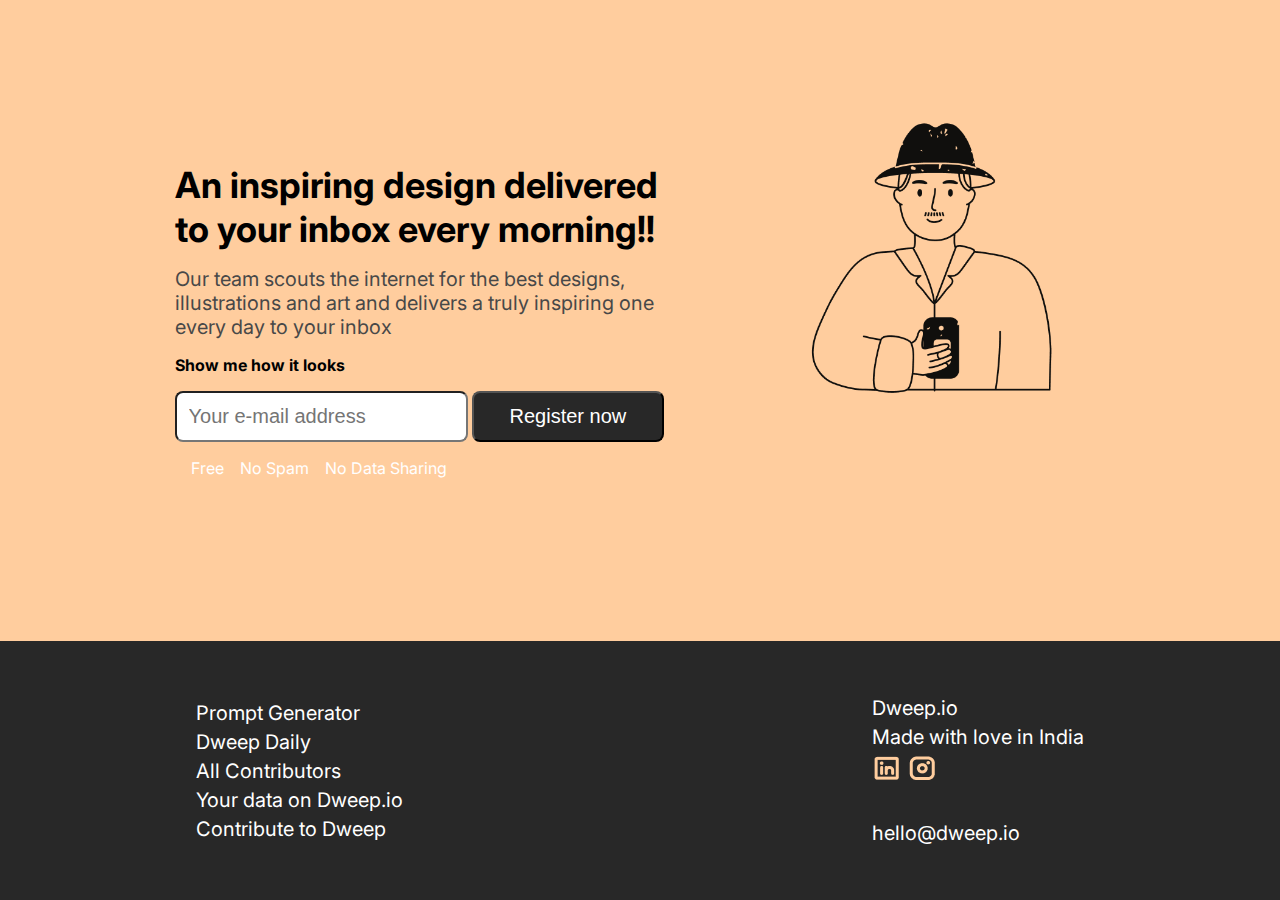
<file: index.html>
<!DOCTYPE html>
<html lang="en">
  <head>
    <meta charset="UTF-8" />
    <meta http-equiv="X-UA-Compatible" content="IE=edge" />
    <meta name="viewport" content="width=device-width, initial-scale=1.0" />
    <link rel="preconnect" href="https://fonts.googleapis.com" />
    <link rel="preconnect" href="https://fonts.gstatic.com" crossorigin />
    <link
      href="https://fonts.googleapis.com/css2?family=Inter:wght@300;400;600;700&display=swap"
      rel="stylesheet"
    />
    <link rel="stylesheet" href="style.css" />
    <title>Dweep.io By Ragini</title>
  </head>
  <body>
    <div class="container">
      <main>
        <section class="left-section">
          <h1 class="title">
            An inspiring design delivered to your inbox every morning!!
          </h1>
          <p class="description">
            Our team scouts the internet for the best designs, illustrations and
            art and delivers a truly inspiring one every day to your inbox
          </p>
          <strong class="help-text">Show me how it looks</strong>
          <form action="./thank-you.html">
            <input
              class="email-input"
              type="email"
              placeholder="Your e-mail address"
            />
            <button type="submit" class="register-button">Register now</button>
          </form>
          <p class="tags">
            <span>Free</span><span>No Spam</span><span>No Data Sharing</span>
          </p>
        </section>
        <section class="right-section">
          <img
            class="hero-image"
            src="./dweep io 1.png"
            alt="Dweep.io Home page Art"
          />
        </section>
      </main>
      <footer>
        <section>
          <ul>
            <li>Prompt Generator</li>
            <li>Dweep Daily</li>
            <li>All Contributors</li>
            <li>Your data on Dweep.io</li>
            <li>Contribute to Dweep</li>
          </ul>
        </section>
        <section>
          <ul>
            <li>Dweep.io</li>
            <li>Made with love in India</li>
            <li>
              <img src="LinkedinLogo.png" alt="Linkedin logo" />
              <img src="InstagramLogo.png" alt="InstagramLogo logo" />
            </li>
            <li><br /></li>
            <li>hello@dweep.io</li>
          </ul>
        </section>
      </footer>
    </div>
  </body>
</html>
</file>
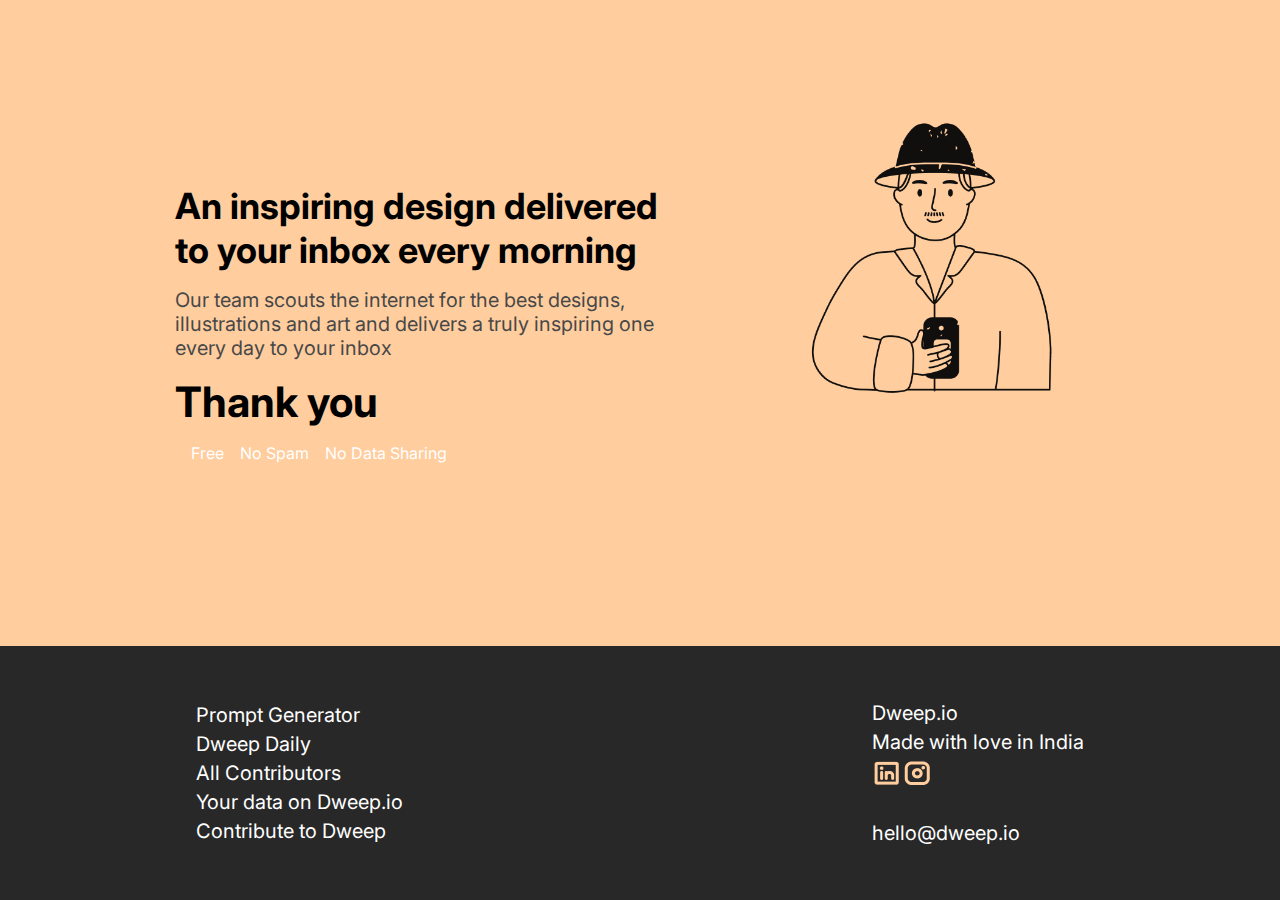
<file: thank-you.html>
<!DOCTYPE html>
<html lang="en">
  <head>
    <meta charset="UTF-8" />
    <meta http-equiv="X-UA-Compatible" content="IE=edge" />
    <meta name="viewport" content="width=device-width, initial-scale=1.0" />
    <link rel="preconnect" href="https://fonts.googleapis.com" />
    <link rel="preconnect" href="https://fonts.gstatic.com" crossorigin />
    <link
      href="https://fonts.googleapis.com/css2?family=Inter:wght@300;400;600;700&display=swap"
      rel="stylesheet"
    />
    <link rel="stylesheet" href="style.css" />
    <title>Dweep.io</title>
  </head>
  <body>
    <div class="container">
      <main>
        <section class="left-section">
          <h1 class="title">
            An inspiring design delivered to your inbox every morning
          </h1>
          <p class="description">
            Our team scouts the internet for the best designs, illustrations and
            art and delivers a truly inspiring one every day to your inbox
          </p>
          <p class="success-text">Thank you</p>
          <p class="tags">
            <span>Free</span><span>No Spam</span><span>No Data Sharing</span>
          </p>
        </section>
        <section class="right-section">
          <img
            class="hero-image"
            src="./dweep io 1.png"
            alt="Dweep.io Home page Art"
          />
        </section>
      </main>
      <footer>
        <section>
          <ul>
            <li>Prompt Generator</li>
            <li>Dweep Daily</li>
            <li>All Contributors</li>
            <li>Your data on Dweep.io</li>
            <li>Contribute to Dweep</li>
          </ul>
        </section>
        <section>
          <ul>
            <li>Dweep.io</li>
            <li>Made with love in India</li>
            <li>
              <div class="logos-group">
                <img src="LinkedinLogo.png" alt="Linkedin logo" />
                <img src="InstagramLogo.png" alt="InstagramLogo logo" />
              </div>
            </li>
            <li><br /></li>
            <li>hello@dweep.io</li>
          </ul>
        </section>
      </footer>
    </div>
  </body>
</html>
</file>
<file: style.css>
* {
  padding: 0;
  margin: 0;
  box-sizing: border-box;
}

body {
  height: 100vh;
  font-family: "Inter", sans-serif;
}

ul {
  list-style: none;
  font-size: 20px;
}

ul > li {
  margin: 5px 0;
}

.hero-image {
  height: 350px;
  width: 350px;
}

.container {
  display: flex;
  flex-direction: column;
  height: 100%;
}

main {
  background-color: #ffcd9e;
  padding: 83px 136px;
  display: flex;
  justify-content: space-around;
  flex: 1;
}

.title {
  font-size: 36px;
}

.description {
  font-size: 20px;
  color: #484848;
}

.success-text {
  font-size: 42px;
  font-weight: bold;
}

.tags {
  display: flex;
  gap: 1rem;
  color: white;
  margin-left: 1rem;
}

.email-input {
  padding: 0.75rem 0.75rem;
  font-size: 20px;
  border-radius: 8px;
}

.register-button {
  padding: 0.75rem 2.25rem;
  background-color: #282828;
  color: white;
  border-radius: 8px;
  font-size: 20px;
  cursor: pointer;
}

.left-section {
  display: flex;
  flex-direction: column;
  gap: 1rem;
  width: 50%;
  justify-content: center;
}

.right-section {
}

footer {
  padding: 50px 196px;
  background-color: #282828;
  color: white;
  display: flex;
  justify-content: space-between;
  align-items: center;
}

.logos-group {
  display: flex;
}
</file>
